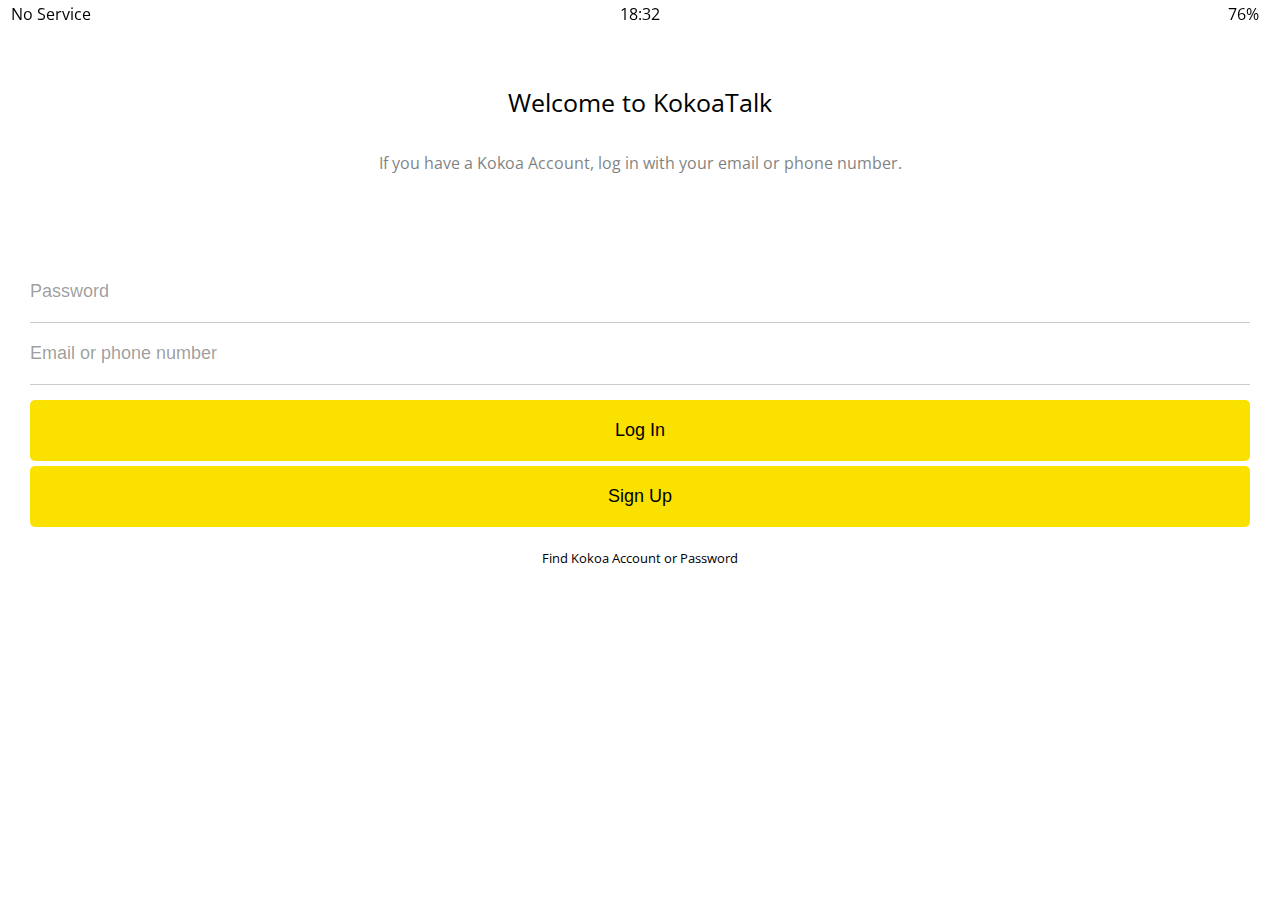
<file: index.html>
<!DOCTYPE html>
<html lang="en">
<head>
    <meta charset="UTF-8">
    <meta http-equiv="X-UA-Compatible" content="IE=edge">
    <meta name="viewport" content="width=device-width, initial-scale=1.0">
    <title>Kokoa Clone</title>
    <link rel="stylesheet" href="css/style.css">
    <link rel="stylesheet" href="https://use.fontawesome.com/releases/v5.15.4/css/all.css" integrity="sha384-DyZ88mC6Up2uqS4h/KRgHuoeGwBcD4Ng9SiP4dIRy0EXTlnuz47vAwmeGwVChigm" crossorigin="anonymous">
</head>
<body>
    <div class="status-bar">
        <div class="status-bar__column">
            <span>No Service</span>
            <i class="fas fa-wifi"></i>
        </div>
        <div class="status-bar__column">
            <span>18:32</span>
        </div>
        <div class="status-bar__column">
            <i class="fas fa-lock"></i>
            <span>76%</span>
            <i class="fas fa-battery-three-quarters fa-lg"></i>
            <i class="fas fa-bolt"></i>
        </div>
    </div>

    <header class="welcome-header">
        <h1 class="welcome-header__title">Welcome to KokoaTalk</h1>
        <p class="welcome-header__text">If you have a Kokoa Account, log in with your email or phone number.</p>
    </header>

    <form action="friends.html" method="get" id="login-form">
        <input name="username" type="password" placeholder="Password">
        <input name="password" type="text" placeholder="Email or phone number">
        <input type="submit" value="Log In">
        <input type="submit" value="Sign Up">
        <a href="#">Find Kokoa Account or Password</a>
    </form>
</body>
</html>
</file>
<file: css/style.css>
@import url(https://fonts.googleapis.com/css2?family=Open+Sans:wght@300;400;600;700&display=swap);

@import 'reset.css';
@import 'variables.css';

/* Components */
@import 'components/status-bar.css';
@import 'components/nav-bar.css';
@import 'components/screen-header.css';
@import 'components/user-component.css';
@import 'components/badge.css';

/* Screens */
@import 'screens/login.css';
@import 'screens/friends.css';
@import 'screens/find.css';

body {
    font-family: -apple-system, BlinkMacSystemFont, 'Segoe UI', Roboto, Oxygen, Ubuntu, Cantarell, 'Open Sans', 'Helvetica Neue', sans-serif;
}
</file>
